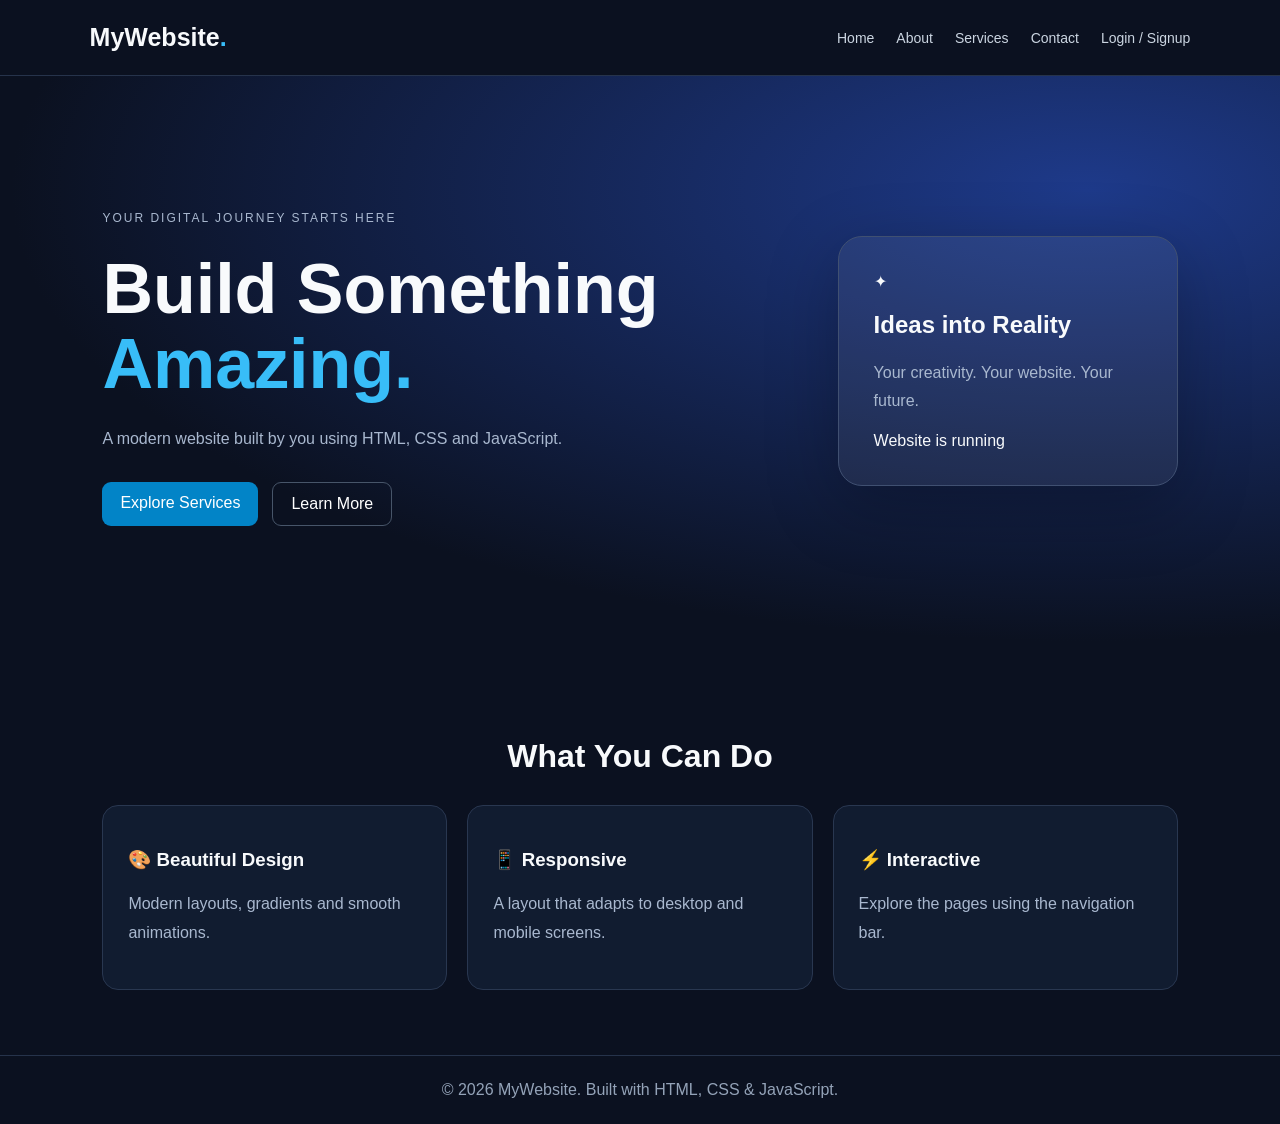
<file: index.html>
<!DOCTYPE html>
<html lang="en">
<head>
  <meta charset="UTF-8">
  <meta name="viewport" content="width=device-width, initial-scale=1.0">
  <title>MyWebsite | Home</title>
  <link rel="stylesheet" href="style.css">
  <script src="script.js" defer></script>
</head>
<body>
  <header class="navbar">
    <a class="logo" href="index.html">MyWebsite<span>.</span></a>

    <nav>
      <a href="index.html">Home</a>
      <a href="about.html">About</a>
      <a href="services.html">Services</a>
      <a href="contact.html">Contact</a>
      <a class="login-link" href="login.html">Login / Signup</a>
    </nav>
  </header>

  <main class="hero">
    <div class="hero-content">
      <p class="tag">YOUR DIGITAL JOURNEY STARTS HERE</p>

      <h1>Build Something<br><span>Amazing.</span></h1>

      <p>
        A modern website built by you using
        HTML, CSS and JavaScript.
      </p>

      <div class="actions">
        <a class="btn" href="services.html">Explore Services</a>
        <a class="btn secondary" href="about.html">Learn More</a>
      </div>
    </div>

    <div class="hero-card">
      <div class="orb">✦</div>
      <h2>Ideas into Reality</h2>
      <p>Your creativity. Your website. Your future.</p>
      <div class="status">
        <span></span> Website is running
      </div>
    </div>
  </main>

  <section class="features">
    <h2>What You Can Do</h2>

    <div class="grid">
      <article class="feature">
        <h3>🎨 Beautiful Design</h3>
        <p>Modern layouts, gradients and smooth animations.</p>
      </article>

      <article class="feature">
        <h3>📱 Responsive</h3>
        <p>A layout that adapts to desktop and mobile screens.</p>
      </article>

      <article class="feature">
        <h3>⚡ Interactive</h3>
        <p>Explore the pages using the navigation bar.</p>
      </article>
    </div>
  </section>

  <footer>
    © 2026 MyWebsite. Built with HTML, CSS & JavaScript.
  </footer>
</body>
</html>
</file>
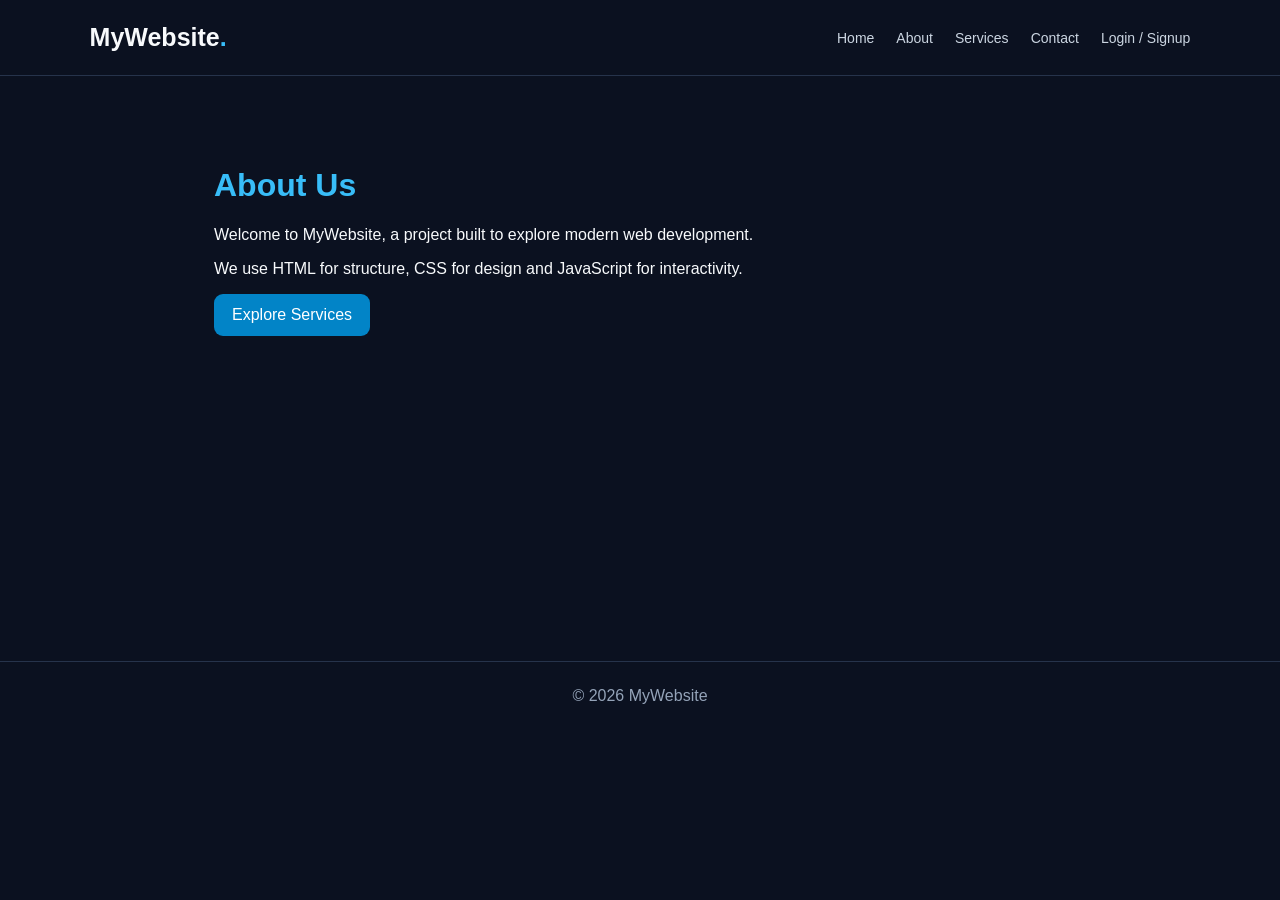
<file: about.html>
<!DOCTYPE html>
<html lang="en">
<head>
  <meta charset="UTF-8">
  <meta name="viewport" content="width=device-width, initial-scale=1.0">
  <title>About | MyWebsite</title>
  <link rel="stylesheet" href="style.css">
</head>
<body>
  <header class="navbar">
    <a class="logo" href="index.html">MyWebsite<span>.</span></a>
    <nav>
      <a href="index.html">Home</a>
      <a href="about.html">About</a>
      <a href="services.html">Services</a>
      <a href="contact.html">Contact</a>
      <a href="login.html">Login / Signup</a>
    </nav>
  </header>

  <main class="page">
    <h1>About Us</h1>
    <p>Welcome to MyWebsite, a project built to explore modern web development.</p>
    <p>We use HTML for structure, CSS for design and JavaScript for interactivity.</p>
    <a class="btn" href="services.html">Explore Services</a>
  </main>

  <footer>© 2026 MyWebsite</footer>
</body>
</html>
</file>
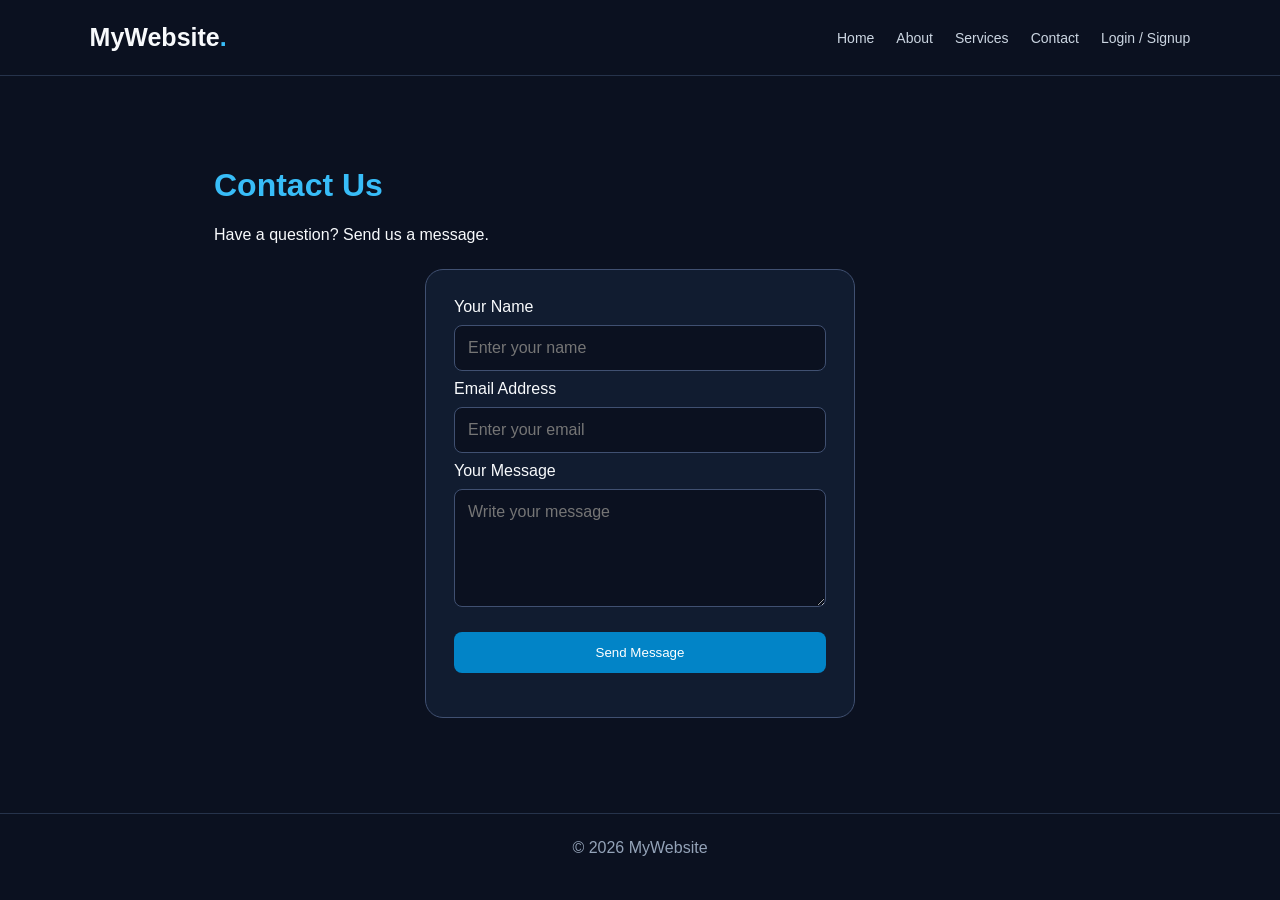
<file: contact.html>
<!DOCTYPE html>
<html lang="en">
<head>
  <meta charset="UTF-8">
  <meta name="viewport" content="width=device-width, initial-scale=1.0">
  <title>Contact | MyWebsite</title>
  <link rel="stylesheet" href="style.css">
  <script src="script.js" defer></script>
</head>
<body>
  <header class="navbar">
    <a class="logo" href="index.html">MyWebsite<span>.</span></a>
    <nav>
      <a href="index.html">Home</a>
      <a href="about.html">About</a>
      <a href="services.html">Services</a>
      <a href="contact.html">Contact</a>
      <a href="login.html">Login / Signup</a>
    </nav>
  </header>

  <main class="page">
    <h1>Contact Us</h1>
    <p>Have a question? Send us a message.</p>

    <form class="form">
      <label>Your Name
        <input type="text" name="name" placeholder="Enter your name" required>
      </label>

      <label>Email Address
        <input type="email" name="email" placeholder="Enter your email" required>
      </label>

      <label>Your Message
        <textarea name="message" rows="5" placeholder="Write your message" required></textarea>
      </label>

      <button type="submit">Send Message</button>
      <p data-message aria-live="polite"></p>
    </form>
  </main>

  <footer>© 2026 MyWebsite</footer>
</body>
</html>
</file>
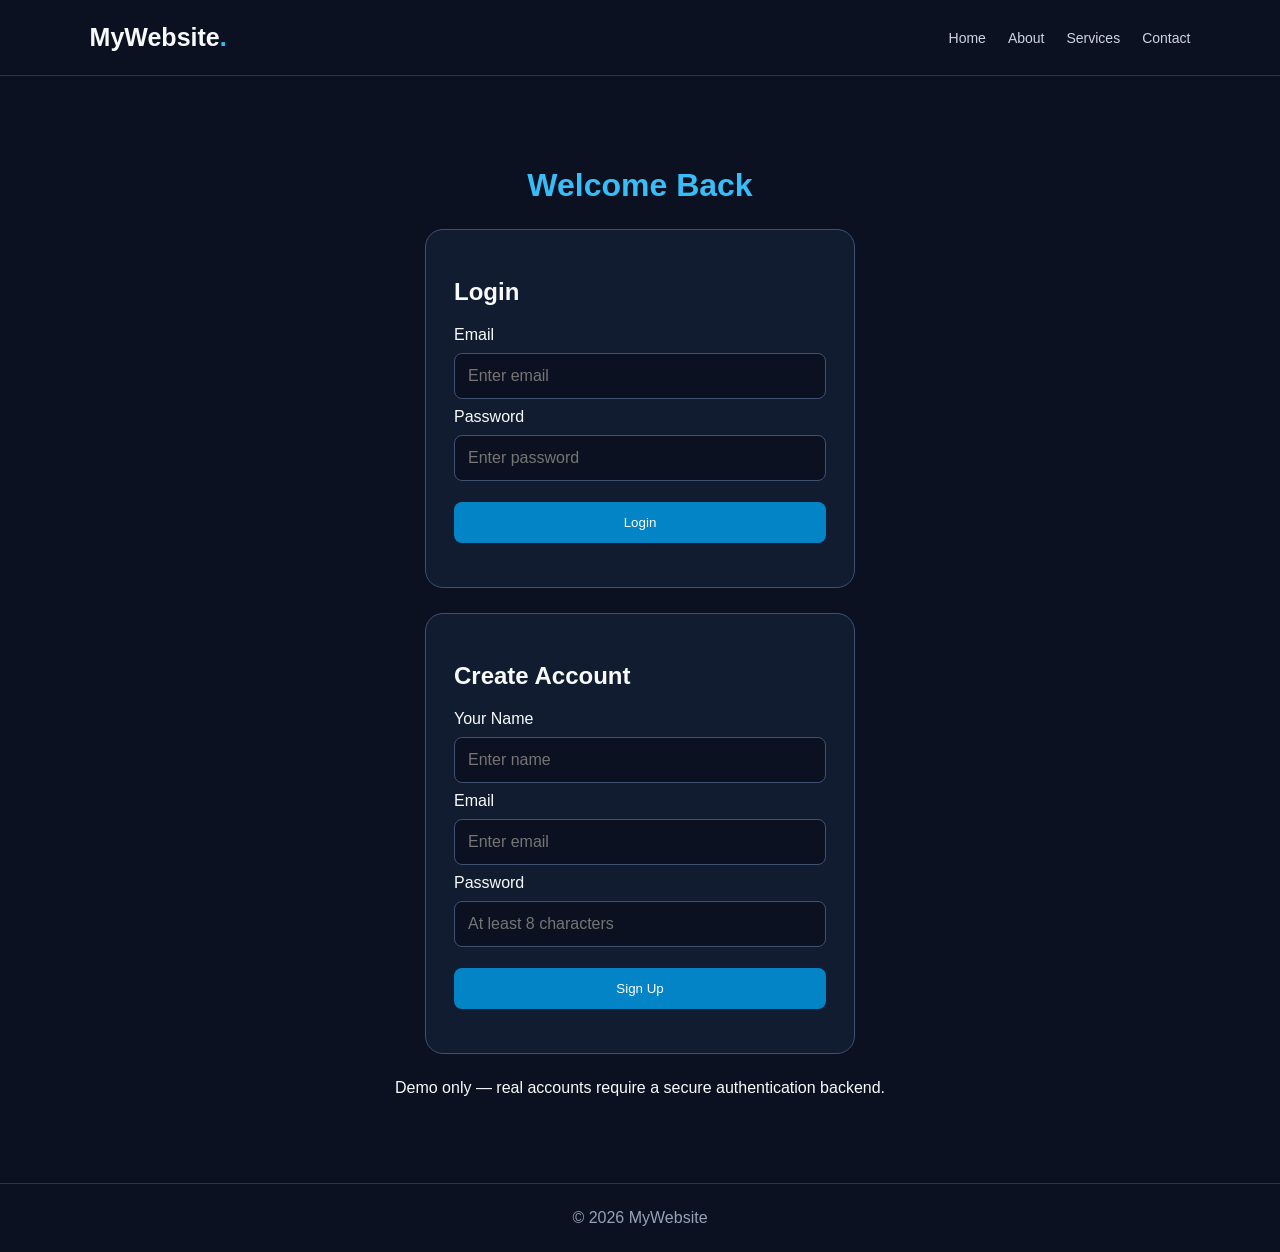
<file: login.html>
<!DOCTYPE html>
<html lang="en">
<head>
  <meta charset="UTF-8">
  <meta name="viewport" content="width=device-width, initial-scale=1.0">
  <title>Login / Signup | MyWebsite</title>
  <link rel="stylesheet" href="style.css">
  <script src="script.js" defer></script>
</head>
<body>
  <header class="navbar">
    <a class="logo" href="index.html">MyWebsite<span>.</span></a>
    <nav>
      <a href="index.html">Home</a>
      <a href="about.html">About</a>
      <a href="services.html">Services</a>
      <a href="contact.html">Contact</a>
    </nav>
  </header>

  <main class="page">
    <h1 style="text-align:center">Welcome Back</h1>

    <form class="form">
      <h2>Login</h2>
      <label>Email
        <input type="email" name="email" placeholder="Enter email" required>
      </label>
      <label>Password
        <input type="password" name="password" placeholder="Enter password" required>
      </label>
      <button type="submit">Login</button>
      <p data-message aria-live="polite"></p>
    </form>

    <form class="form">
      <h2>Create Account</h2>
      <label>Your Name
        <input type="text" name="name" placeholder="Enter name" required>
      </label>
      <label>Email
        <input type="email" name="email" placeholder="Enter email" required>
      </label>
      <label>Password
        <input type="password" name="password" minlength="8"
               placeholder="At least 8 characters" required>
      </label>
      <button type="submit">Sign Up</button>
      <p data-message aria-live="polite"></p>
    </form>

    <p style="text-align:center">
      Demo only — real accounts require a secure authentication backend.
    </p>
  </main>

  <footer>© 2026 MyWebsite</footer>
</body>
</html>
</file>
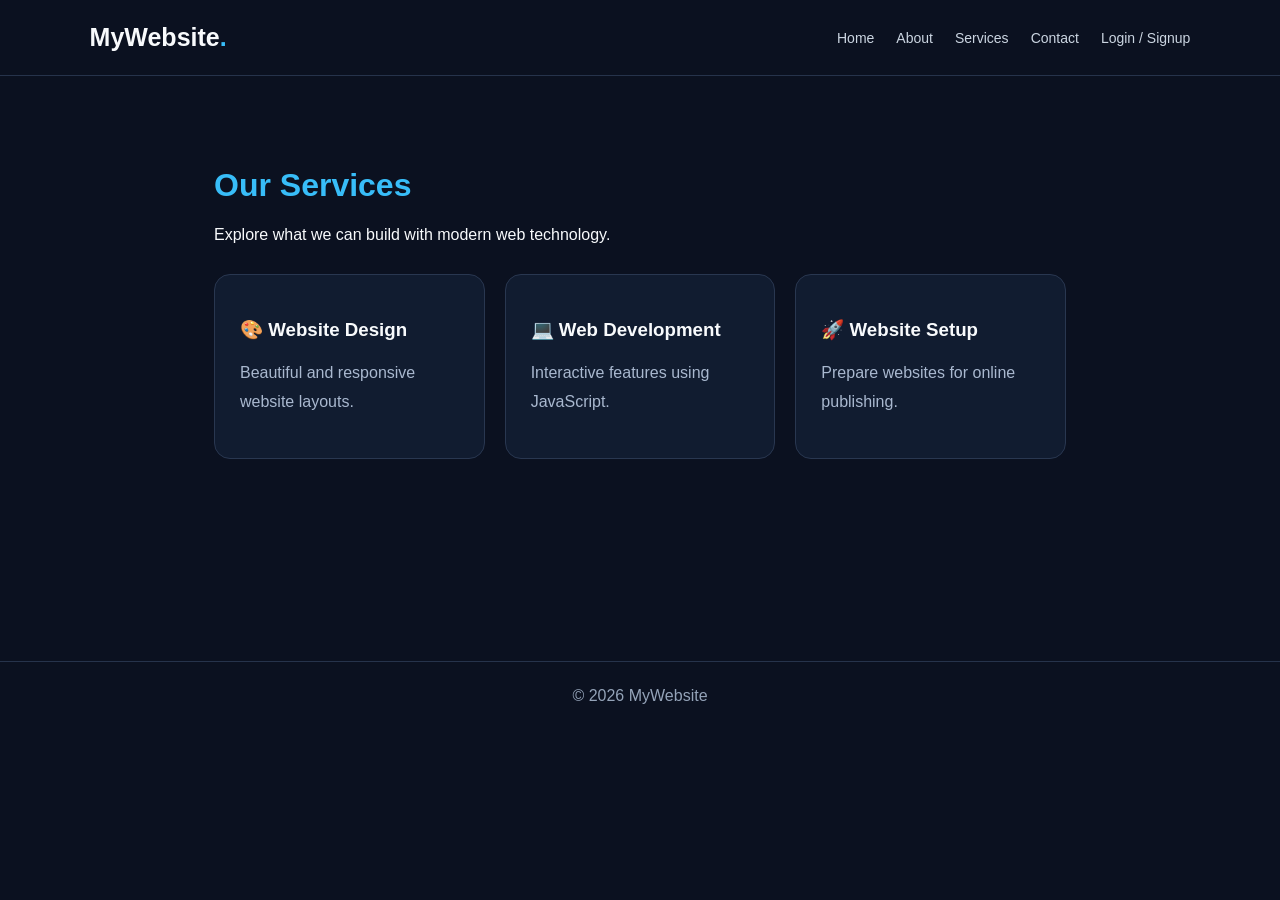
<file: services.html>
<!DOCTYPE html>
<html lang="en">
<head>
  <meta charset="UTF-8">
  <meta name="viewport" content="width=device-width, initial-scale=1.0">
  <title>Services | MyWebsite</title>
  <link rel="stylesheet" href="style.css">
</head>
<body>
  <header class="navbar">
    <a class="logo" href="index.html">MyWebsite<span>.</span></a>
    <nav>
      <a href="index.html">Home</a>
      <a href="about.html">About</a>
      <a href="services.html">Services</a>
      <a href="contact.html">Contact</a>
      <a href="login.html">Login / Signup</a>
    </nav>
  </header>

  <main class="page">
    <h1>Our Services</h1>
    <p>Explore what we can build with modern web technology.</p>

    <div class="grid">
      <article class="feature">
        <h3>🎨 Website Design</h3>
        <p>Beautiful and responsive website layouts.</p>
      </article>

      <article class="feature">
        <h3>💻 Web Development</h3>
        <p>Interactive features using JavaScript.</p>
      </article>

      <article class="feature">
        <h3>🚀 Website Setup</h3>
        <p>Prepare websites for online publishing.</p>
      </article>
    </div>
  </main>

  <footer>© 2026 MyWebsite</footer>
</body>
</html>
</file>
<file: style.css>
* {
  box-sizing: border-box;
}

html {
  scroll-behavior: smooth;
}

body {
  margin: 0;
  font-family: Arial, sans-serif;
  color: #f8fafc;
  background: #0b1120;
}

a {
  color: inherit;
  text-decoration: none;
}

.navbar {
  min-height: 76px;
  padding: 18px 7%;
  display: flex;
  align-items: center;
  justify-content: space-between;
  gap: 20px;
  flex-wrap: wrap;
  background: #0b1120;
  border-bottom: 1px solid #26334b;
}

.logo {
  font-size: 25px;
  font-weight: 800;
}

.logo span,
.hero h1 span {
  color: #38bdf8;
}

nav {
  display: flex;
  align-items: center;
  gap: 22px;
  flex-wrap: wrap;
}

nav a {
  color: #cbd5e1;
  font-size: 14px;
}

nav a:hover {
  color: #38bdf8;
}

.hero {
  min-height: 570px;
  padding: 80px 8%;
  display: flex;
  align-items: center;
  justify-content: space-between;
  gap: 50px;
  flex-wrap: wrap;
  background: radial-gradient(ellipse at 85% 20%, #1e3a8a, #0b1120 70%);
}

.hero-content {
  max-width: 570px;
  animation: rise 0.8s ease-out;
}

.tag {
  color: #38bdf8;
  font-size: 12px;
  letter-spacing: 2px;
}

.hero h1 {
  font-size: clamp(42px, 6vw, 70px);
  line-height: 1.08;
  margin: 22px 0;
}

.hero p,
.feature p,
.hero-card p {
  color: #a9b8cf;
  line-height: 1.8;
}

.actions {
  display: flex;
  gap: 14px;
  margin-top: 28px;
  flex-wrap: wrap;
}

.btn {
  display: inline-block;
  padding: 12px 18px;
  border-radius: 9px;
  background: #0284c7;
  color: white;
  transition: transform 0.2s, background 0.2s;
}

.btn:hover {
  transform: translateY(-3px);
  background: #0369a1;
}

.secondary {
  background: transparent;
  border: 1px solid #475569;
}

.hero-card {
  width: min(100%, 340px);
  padding: 35px;
  border: 1px solid #405071;
  border-radius: 24px;
  background: #ffffff10;
  box-shadow: 0 20px 70px #0004;
  animation: float 4s ease-in-out infinite;
}

.features {
  padding: 65px 8%;
  text-align: center;
}

.features h2 {
  font-size: 32px;
}

.grid {
  display: grid;
  grid-template-columns: repeat(auto-fit, minmax(220px, 1fr));
  gap: 20px;
  margin-top: 30px;
}

.feature {
  text-align: left;
  padding: 25px;
  border: 1px solid #293750;
  border-radius: 16px;
  background: #111c30;
  transition: transform 0.25s, border-color 0.25s;
}

.feature:hover {
  transform: translateY(-6px);
  border-color: #38bdf8;
}

.page {
  max-width: 900px;
  min-height: 65vh;
  margin: auto;
  padding: 70px 24px;
}

.page h1 {
  color: #38bdf8;
}

.form {
  max-width: 430px;
  margin: 25px auto;
  padding: 28px;
  border: 1px solid #405071;
  border-radius: 18px;
  background: #111c30;
}

.form input,
.form textarea {
  width: 100%;
  margin: 9px 0;
  padding: 13px;
  border: 1px solid #405071;
  border-radius: 8px;
  color: white;
  background: #0b1120;
  font: inherit;
}

.form button {
  width: 100%;
  margin-top: 12px;
  padding: 13px;
  color: white;
  background: #0284c7;
  border: 0;
  border-radius: 8px;
  cursor: pointer;
}

footer {
  padding: 25px;
  text-align: center;
  color: #94a3b8;
  border-top: 1px solid #26334b;
}

@keyframes rise {
  from {
    opacity: 0;
    transform: translateY(20px);
  }
  to {
    opacity: 1;
    transform: translateY(0);
  }
}

@keyframes float {
  0%, 100% { transform: translateY(0); }
  50% { transform: translateY(-10px); }
}

@media (max-width: 650px) {
  .navbar { padding: 18px 5%; }
  nav { gap: 14px; }
  .hero { padding: 55px 6%; }
  .hero-card { margin: 0 auto; }
}
</file>
